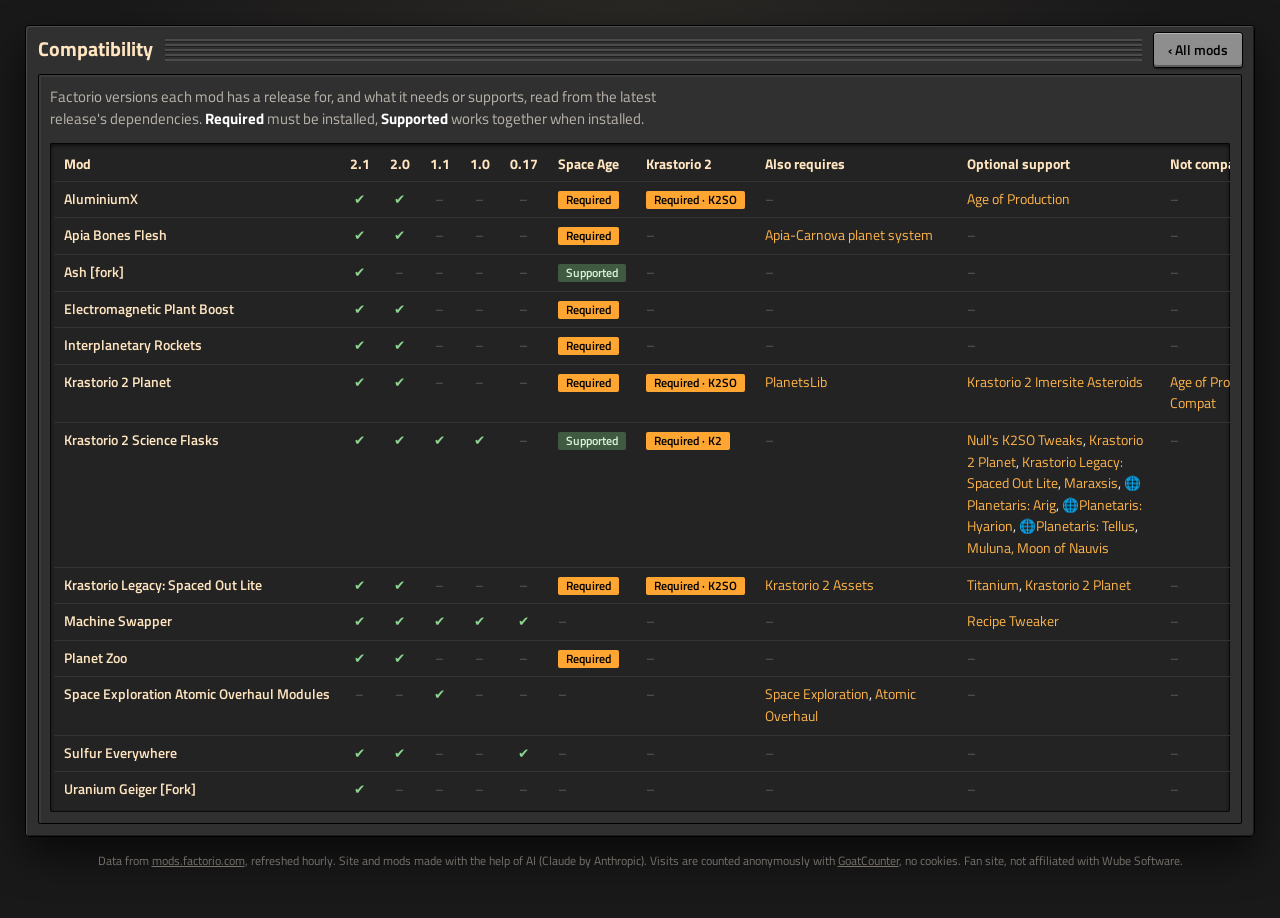
<file: compat.html>
<!doctype html>
<html lang="en">
<head>
  <meta charset="utf-8">
  <meta name="viewport" content="width=device-width, initial-scale=1">
  <title>Compatibility · SargaPulcsis</title>
  <meta name="description" content="Which Factorio versions and mods each of SargaPulcsis's mods works with.">
  <link rel="preconnect" href="https://fonts.googleapis.com">
  <link rel="preconnect" href="https://fonts.gstatic.com" crossorigin>
  <link rel="stylesheet" href="https://fonts.googleapis.com/css2?family=Titillium+Web:wght@400;600;700&display=swap">
  <link rel="stylesheet" href="assets/style.css">
</head>
<body data-page="compat">
  <main class="window">
    <div class="titlebar">
      <h1>Compatibility</h1>
      <div class="drag" aria-hidden="true"></div>
      <a class="btn" href="index.html">‹ All mods</a>
    </div>
    <div class="inner">
      <p class="lead">Factorio versions each mod has a release for, and what it needs or supports, read from the latest release's dependencies. <b>Required</b> must be installed, <b>Supported</b> works together when installed.</p>
      <div class="table-scroll deep" id="compat"></div>
    </div>
  </main>

  <p class="footer">Data from <a href="https://mods.factorio.com/user/SargaPulcsis">mods.factorio.com</a>, refreshed hourly. Site and mods made with the help of AI (Claude by Anthropic). Visits are counted anonymously with <a href="https://www.goatcounter.com">GoatCounter</a>, no cookies. Fan site, not affiliated with Wube Software.</p>

  <script src="data/mods.js"></script>
  <script src="assets/app.js"></script>
  <script data-goatcounter="https://sargapulcsis.goatcounter.com/count" async src="https://gc.zgo.at/count.js"></script>
</body>
</html>
</file>
<file: assets/style.css>
/* Styled after the Factorio in-game GUI: bevelled frames, inset panels,
   beige headings and the orange hover glow. */
:root {
  --page: #1a191a;
  --frame: #313031;
  --frame-hi: #4c4b4c;
  --frame-lo: #1c1b1c;
  --deep: #242324;
  --deep-2: #2b2a2b;
  --text: #ffffff;
  --muted: #b9b4ab;
  --heading: #ffe6c0;
  --orange: #ffa632;
  --link: #ffb54a;
  --button: #8e8e8e;
  --button-hi: #b4b4b4;
  --button-lo: #5c5c5c;
  --green: #5eb663;
  --green-hi: #8bd38e;
  --green-lo: #397a3d;
  --max: 1720px;
  --card: clamp(136px, 11vw, 240px);
}

* { box-sizing: border-box; }

/* text grows a little on big screens so wide layouts don't look empty */
html { background: var(--page); font-size: clamp(15px, 0.3vw + 11px, 18px); }

body {
  margin: 0;
  min-height: 100vh;
  padding: clamp(12px, 2vw, 40px) clamp(8px, 2vw, 40px) 48px;
  background:
    radial-gradient(ellipse at 50% -20%, #2c2a26 0%, transparent 60%),
    var(--page);
  color: var(--text);
  font: 400 1rem/1.5 "Titillium Web", system-ui, sans-serif;
}

a { color: var(--link); }
a:hover { color: var(--orange); }

/* ---------- window frame ---------- */

.window {
  max-width: var(--max);
  margin: 0 auto;
  padding: 0 12px 12px;
  background: var(--frame);
  border-radius: 4px;
  box-shadow:
    inset 1px 1px 0 var(--frame-hi),
    inset -1px -1px 0 var(--frame-lo),
    0 0 0 1px #000,
    0 18px 40px #000a;
}

.titlebar {
  display: flex;
  align-items: center;
  gap: 12px;
  min-height: 48px;
}

.titlebar h1 {
  margin: 0;
  font-size: 1.35rem;
  font-weight: 700;
  color: var(--heading);
  white-space: nowrap;
  overflow: hidden;
  text-overflow: ellipsis;
}

/* the striped "drag handle" that fills Factorio title bars */
.drag {
  flex: 1;
  min-width: 24px;
  height: 22px;
  background: repeating-linear-gradient(
    to bottom,
    #545354 0 2px,
    #1d1c1d 2px 3px,
    transparent 3px 5px
  );
  opacity: .8;
}

.inner {
  background: var(--frame);
  padding: 12px;
  border-radius: 2px;
  box-shadow: inset 0 0 0 1px #000, inset 1px 1px 0 2px #3c3b3c;
}

.deep {
  background: var(--deep);
  border-radius: 2px;
  box-shadow: inset 0 2px 4px #000c, inset 0 0 0 1px #0d0d0d;
}

.section-title {
  margin: 20px 0 8px;
  font-size: 1.05rem;
  font-weight: 700;
  color: var(--heading);
}
.section-title:first-child { margin-top: 0; }

/* ---------- buttons ---------- */

.btn {
  display: inline-flex;
  align-items: center;
  gap: 6px;
  padding: 4px 14px;
  min-height: 34px;
  border: 0;
  border-radius: 3px;
  background: var(--button);
  color: #000;
  font: 600 .94rem/1 "Titillium Web", sans-serif;
  text-decoration: none;
  white-space: nowrap;
  cursor: pointer;
  box-shadow:
    inset 0 1px 0 var(--button-hi),
    inset 0 -2px 0 var(--button-lo),
    0 0 0 1px #000,
    0 2px 2px #0008;
}
.btn:hover, .btn:focus-visible {
  background: var(--orange);
  color: #000;
  box-shadow: inset 0 1px 0 #ffd08a, inset 0 -2px 0 #b06a10, 0 0 0 1px #000, 0 0 10px #ffa63266;
  outline: none;
}
.btn:active { transform: translateY(1px); }

.btn.green {
  background: var(--green);
  box-shadow: inset 0 1px 0 var(--green-hi), inset 0 -2px 0 var(--green-lo), 0 0 0 1px #000, 0 2px 2px #0008;
}
.btn.green:hover, .btn.green:focus-visible {
  background: var(--green-hi);
  box-shadow: inset 0 1px 0 #c3f0c4, inset 0 -2px 0 var(--green-lo), 0 0 0 1px #000, 0 0 10px #8bd38e66;
}

/* ---------- home: intro + stats ---------- */

.intro {
  display: flex;
  flex-wrap: wrap;
  gap: 12px 24px;
  align-items: center;
  justify-content: space-between;
  margin-bottom: 12px;
}
.intro p { margin: 0; color: var(--muted); max-width: 52ch; }

.ai-note {
  margin: 10px 0 0;
  padding: 5px 10px;
  border-left: 3px solid var(--orange);
  background: #2a2723;
  font-size: .85rem;
  color: var(--muted);
}
.ai-note b { color: var(--heading); font-weight: 600; }

.stats { display: flex; flex-wrap: wrap; gap: 8px; }
.stat {
  padding: 6px 14px;
  min-width: 110px;
}
.stat b { display: block; font-size: 1.25rem; font-weight: 700; line-height: 1.2; }
.stat span { font-size: .8rem; color: var(--muted); text-transform: uppercase; letter-spacing: .06em; }

/* ---------- home: looping carousel ---------- */

.belt {
  position: relative;
  overflow: hidden;
  padding: 18px 0;
  -webkit-mask-image: linear-gradient(90deg, transparent, #000 6%, #000 94%, transparent);
          mask-image: linear-gradient(90deg, transparent, #000 6%, #000 94%, transparent);
}

.track {
  display: flex;
  gap: 16px;
  width: max-content;
  padding: 0 8px;
  animation: belt var(--belt-time, 60s) linear infinite;
}
/* mouse hover keeps it moving (see app.js); only keyboard focus stops it */
.belt:has(.card:focus-visible) .track { animation-play-state: paused; }

@keyframes belt {
  to { transform: translateX(-50%); }
}

.card {
  flex: none;
  width: var(--card);
  padding: 10px 10px 8px;
  background: var(--frame);
  border-radius: 3px;
  color: var(--text);
  text-decoration: none;
  box-shadow: inset 1px 1px 0 var(--frame-hi), inset -1px -1px 0 var(--frame-lo), 0 0 0 1px #000, 0 4px 8px #0009;
  transition: transform .15s ease, box-shadow .15s ease;
}
.card .slot {
  display: block;
  aspect-ratio: 1;
  padding: 6px;
}
.card img {
  display: block;
  width: 100%;
  height: 100%;
  object-fit: cover;
  border-radius: 1px;
}
.card .name {
  display: -webkit-box;
  -webkit-line-clamp: 2;
  -webkit-box-orient: vertical;
  overflow: hidden;
  margin-top: 8px;
  min-height: 2.6em;
  font-weight: 600;
  line-height: 1.3;
  color: var(--heading);
  text-align: center;
}
/* .hot is set by app.js: :hover isn't refreshed while a card slides under a still mouse */
.card.hot, .card:focus-visible {
  outline: none;
  transform: translateY(-4px);
  box-shadow: inset 1px 1px 0 var(--frame-hi), inset -1px -1px 0 var(--frame-lo), 0 0 0 2px var(--orange), 0 0 18px #ffa63255;
}
.card.hot .name, .card:focus-visible .name { color: var(--orange); }

.noimg {
  display: grid;
  place-items: center;
  width: 100%;
  height: 100%;
  color: #5e5c58;
  font-size: 2.5rem;
  font-weight: 700;
}

/* ---------- home: list ---------- */

/* one column normally, two or more on wide screens; the 1px gaps are the separators */
.list {
  display: grid;
  grid-template-columns: repeat(auto-fill, minmax(min(100%, 560px), 1fr));
  gap: 1px;
  list-style: none;
  margin: 0;
  padding: 4px;
  background: #191819;
}
.list li { background: var(--deep); }

.row {
  display: grid;
  grid-template-columns: 56px 1fr auto;
  gap: 14px;
  align-items: center;
  padding: 8px 10px;
  color: var(--text);
  text-decoration: none;
  border-radius: 2px;
}
.row:hover, .row:focus-visible { background: #3a3631; outline: 1px solid var(--orange); }
.row img, .row .noimg { width: 56px; height: 56px; border-radius: 2px; font-size: 1.4rem; background: var(--deep-2); }
.row .t { font-weight: 700; color: var(--heading); }
.row:hover .t { color: var(--orange); }
.row .s {
  display: -webkit-box;
  -webkit-line-clamp: 1;
  -webkit-box-orient: vertical;
  overflow: hidden;
  font-size: .9rem;
  color: var(--muted);
}
.row .meta { text-align: right; font-size: .85rem; color: var(--muted); white-space: nowrap; }
.row .meta b { color: var(--text); font-weight: 600; }

.footer {
  max-width: var(--max);
  margin: 16px auto 0;
  text-align: center;
  font-size: .8rem;
  color: #77736c;
}
.footer a { color: inherit; }

/* ---------- mod page ---------- */

.mod {
  display: grid;
  grid-template-columns: clamp(260px, 22vw, 380px) minmax(0, 1fr);
  gap: 12px;
  align-items: start;
}

.side .slot { padding: 8px; }
.side .slot img, .side .slot .noimg { display: block; width: 100%; aspect-ratio: 1; object-fit: cover; }
.side .summary { margin: 12px 2px; color: var(--muted); }
.side .actions { display: flex; flex-direction: column; gap: 8px; margin-top: 12px; }
.side .actions .btn { justify-content: center; }

.facts { margin: 12px 0 0; padding: 6px 10px; }
.facts div {
  display: flex;
  justify-content: space-between;
  gap: 12px;
  padding: 5px 0;
  font-size: .92rem;
}
.facts div + div { border-top: 1px solid #191819; }
.facts dt { color: var(--muted); }
.facts dd { margin: 0; text-align: right; font-weight: 600; }

.tags { display: flex; flex-wrap: wrap; justify-content: flex-end; gap: 4px; }
.tag {
  padding: 0 7px;
  border-radius: 2px;
  background: #403e3a;
  font-size: .8rem;
  font-weight: 600;
}

.tabs { display: flex; flex-wrap: wrap; gap: 4px; padding: 0 4px; }
.tab {
  padding: 6px 16px 4px;
  border: 0;
  border-radius: 3px 3px 0 0;
  background: #575657;
  color: #fff;
  font: 600 .94rem/1.3 "Titillium Web", sans-serif;
  cursor: pointer;
  box-shadow: inset 0 1px 0 #6d6c6d, 0 0 0 1px #000;
}
.tab:hover { background: #6b5a40; }
.tab[aria-selected="true"] {
  background: var(--deep);
  color: var(--heading);
  box-shadow: inset 0 1px 0 #3a393a, 0 0 0 1px #000;
}
.panel { padding: 16px 20px; min-height: 320px; }
.panel[hidden] { display: none; }

/* rendered markdown from the portal description */
.md { overflow-wrap: anywhere; max-width: 95ch; }
.md > :first-child { margin-top: 0; }
.md h1, .md h2, .md h3, .md h4 { color: var(--heading); line-height: 1.25; margin: 1.3em 0 .5em; }
.md h1 { font-size: 1.5rem; }
.md h2 { font-size: 1.25rem; }
.md h3 { font-size: 1.08rem; }
.md img { max-width: 100%; height: auto; }
.md code { padding: 1px 5px; background: #171617; border-radius: 2px; font-size: .9em; }
.md pre { padding: 10px 12px; background: #171617; border-radius: 2px; overflow-x: auto; }
.md pre code { padding: 0; }
.md table { border-collapse: collapse; display: block; overflow-x: auto; }
.md th, .md td { padding: 4px 10px; border: 1px solid #3d3c3d; }
.md th { background: #2e2d2e; color: var(--heading); }
.md hr { border: 0; border-top: 1px solid #3d3c3d; }
.md blockquote { margin: 0; padding: 2px 14px; border-left: 3px solid var(--orange); color: var(--muted); }

.gallery { display: grid; grid-template-columns: repeat(auto-fill, minmax(220px, 1fr)); gap: 10px; }
.gallery a { display: block; padding: 6px; background: #171617; border-radius: 2px; }
.gallery a:hover { outline: 2px solid var(--orange); }
.gallery img { display: block; width: 100%; height: auto; }

.changes article + article { margin-top: 18px; padding-top: 14px; border-top: 1px solid #3d3c3d; }
.changes header { display: flex; align-items: baseline; gap: 12px; }
.changes h3 { margin: 0; color: var(--heading); font-size: 1.1rem; }
.changes time { color: var(--muted); font-size: .85rem; }
.changes h4 { margin: 8px 0 2px; font-size: .9rem; color: var(--orange); }
.changes ul { margin: 0; padding-left: 20px; }

.versions { width: 100%; border-collapse: collapse; font-size: .95rem; }
.versions th { text-align: left; color: var(--heading); font-weight: 700; padding: 4px 8px; }
.versions td { padding: 6px 8px; border-top: 1px solid #343334; }
.versions td:last-child, .versions th:last-child { text-align: right; }

.missing { padding: 40px; text-align: center; color: var(--muted); }

.nav { display: flex; gap: 8px; }
.lead { margin: 0 0 12px; color: var(--muted); max-width: 80ch; }
.lead b { color: var(--text); }
/* an inset panel inside an inset panel */
.deep2 { background: #1c1b1c; border-radius: 2px; box-shadow: inset 0 0 0 1px #0d0d0d; }

/* ---------- home: in development ---------- */

.upcoming {
  display: grid;
  grid-template-columns: repeat(auto-fill, minmax(min(100%, 420px), 1fr));
  gap: 8px;
  margin: 0;
  padding: 0;
  list-style: none;
}
.upcoming-card {
  display: grid;
  grid-template-columns: 72px minmax(0, 1fr);
  gap: 14px;
  padding: 12px;
  align-items: start;
}
.upcoming-card > img, .upcoming-card > .noimg {
  width: 72px;
  height: 72px;
  border-radius: 2px;
  background: var(--deep-2);
  font-size: 1.8rem;
}
.upcoming-card h3 { margin: 0 0 6px; color: var(--heading); font-size: 1.05rem; }
.upcoming-card h3 small { color: var(--muted); font-weight: 400; font-size: .8rem; }
.upcoming-card p { margin: 8px 0 0; font-size: .9rem; }
.upcoming-card .needs { color: var(--muted); font-size: .82rem; }
.upcoming-card .needs b { color: var(--text); font-weight: 600; }

/* segmented progress bar: Concept → In development → Testing → Released */
.stages { display: flex; gap: 2px; margin: 0; padding: 0; list-style: none; }
.stages li {
  flex: 1;
  min-width: 0;
  padding: 1px 4px;
  overflow: hidden;
  background: #1a191a;
  box-shadow: inset 0 0 0 1px #0d0d0d;
  color: #6d6a65;
  font-size: .68rem;
  letter-spacing: .04em;
  text-align: center;
  text-overflow: ellipsis;
  text-transform: uppercase;
  white-space: nowrap;
}
.stages li.done { background: #4a3a22; color: #e6c999; }
.stages li.now { background: var(--orange); color: #000; font-weight: 700; }

/* ---------- compatibility table ---------- */

.table-scroll { overflow-x: auto; padding: 4px; }
.compat { width: 100%; border-collapse: collapse; font-size: .9rem; }
.compat th, .compat td { padding: 7px 10px; border-top: 1px solid #343334; text-align: left; vertical-align: top; }
.compat thead th { border-top: 0; color: var(--heading); font-weight: 700; white-space: nowrap; }
.compat tbody th { font-weight: 600; white-space: nowrap; }
.compat tbody th a { color: var(--heading); }
.compat a { text-decoration: none; }
.compat a:hover { color: var(--orange); text-decoration: underline; }
.compat .deps { min-width: 15em; line-height: 1.6; }
.compat tbody tr:hover { background: #2e2b27; }
.compat .v { width: 3.2em; text-align: center; }
.compat .yes { color: var(--green-hi); font-weight: 700; }
.compat .na { color: #5e5c58; }
.pill { display: inline-block; padding: 0 8px; border-radius: 2px; font-size: .8rem; font-weight: 600; white-space: nowrap; }
.pill.req { background: var(--orange); color: #000; }
.pill.opt { background: #3f5a40; color: #d6f2d7; }

/* ---------- mod page: download chart ---------- */

.downloads .stats { margin-bottom: 14px; }
.chart { position: relative; }
.chart svg { display: block; overflow: visible; }
.chart .grid { stroke: #383738; stroke-width: 1; }
.chart .axis { fill: var(--muted); font: 12px "Titillium Web", sans-serif; }
.chart .area { fill: var(--orange); opacity: .1; }
.chart .line { fill: none; stroke: var(--orange); stroke-width: 2; stroke-linejoin: round; stroke-linecap: round; }
.chart .dot { fill: var(--orange); stroke: var(--deep); stroke-width: 2; }
.chart .cross { stroke: var(--muted); stroke-width: 1; }
.tip {
  position: absolute;
  transform: translate(-50%, -100%);
  padding: 6px 10px;
  border-radius: 2px;
  background: #121112;
  box-shadow: 0 0 0 1px #000, 0 0 0 2px #4c4b4c, 0 4px 10px #000a;
  font-size: .82rem;
  line-height: 1.35;
  white-space: nowrap;
  pointer-events: none;
}
.tip b { color: var(--heading); }
.tip .rel { color: var(--orange); }
.chart-empty { margin: 0; color: var(--muted); }
.chart-table { margin-top: 12px; }
.chart-table summary { color: var(--link); cursor: pointer; }

/* ---------- small screens / motion ---------- */

@media (max-width: 560px) {
  .titlebar { flex-wrap: wrap; padding: 8px 0; }
  .titlebar .drag { display: none; }
  .titlebar h1 { flex: 1; }
  .nav { width: 100%; }
  .nav .btn { flex: 1; justify-content: center; }
  /* only the current stage keeps its label; the others are plain segments */
  .stages li { min-height: 1.3em; }
  .stages li:not(.now) { font-size: 0; }
  .stages li.now { flex: 3; }
  .upcoming-card { grid-template-columns: 52px minmax(0, 1fr); }
  .upcoming-card > img, .upcoming-card > .noimg { width: 52px; height: 52px; }
}

@media (max-width: 780px) {
  .window { padding: 0 8px 8px; }
  .inner { padding: 8px; }
  .titlebar h1 { font-size: 1.15rem; }
  .mod { grid-template-columns: 1fr; }
  .side .slot { max-width: 220px; margin: 0 auto; }
  .row { grid-template-columns: 48px 1fr; }
  .row img, .row .noimg { width: 48px; height: 48px; }
  .row .meta { grid-column: 2; text-align: left; }
  .panel { padding: 12px; }
  .stat { flex: 1; min-width: 0; }
}

@media (prefers-reduced-motion: reduce) {
  .track { animation: none; }
  .belt { overflow-x: auto; -webkit-mask-image: none; mask-image: none; }
  .track [aria-hidden="true"] { display: none; }
  .card, .card.hot { transition: none; transform: none; }
}
</file>
